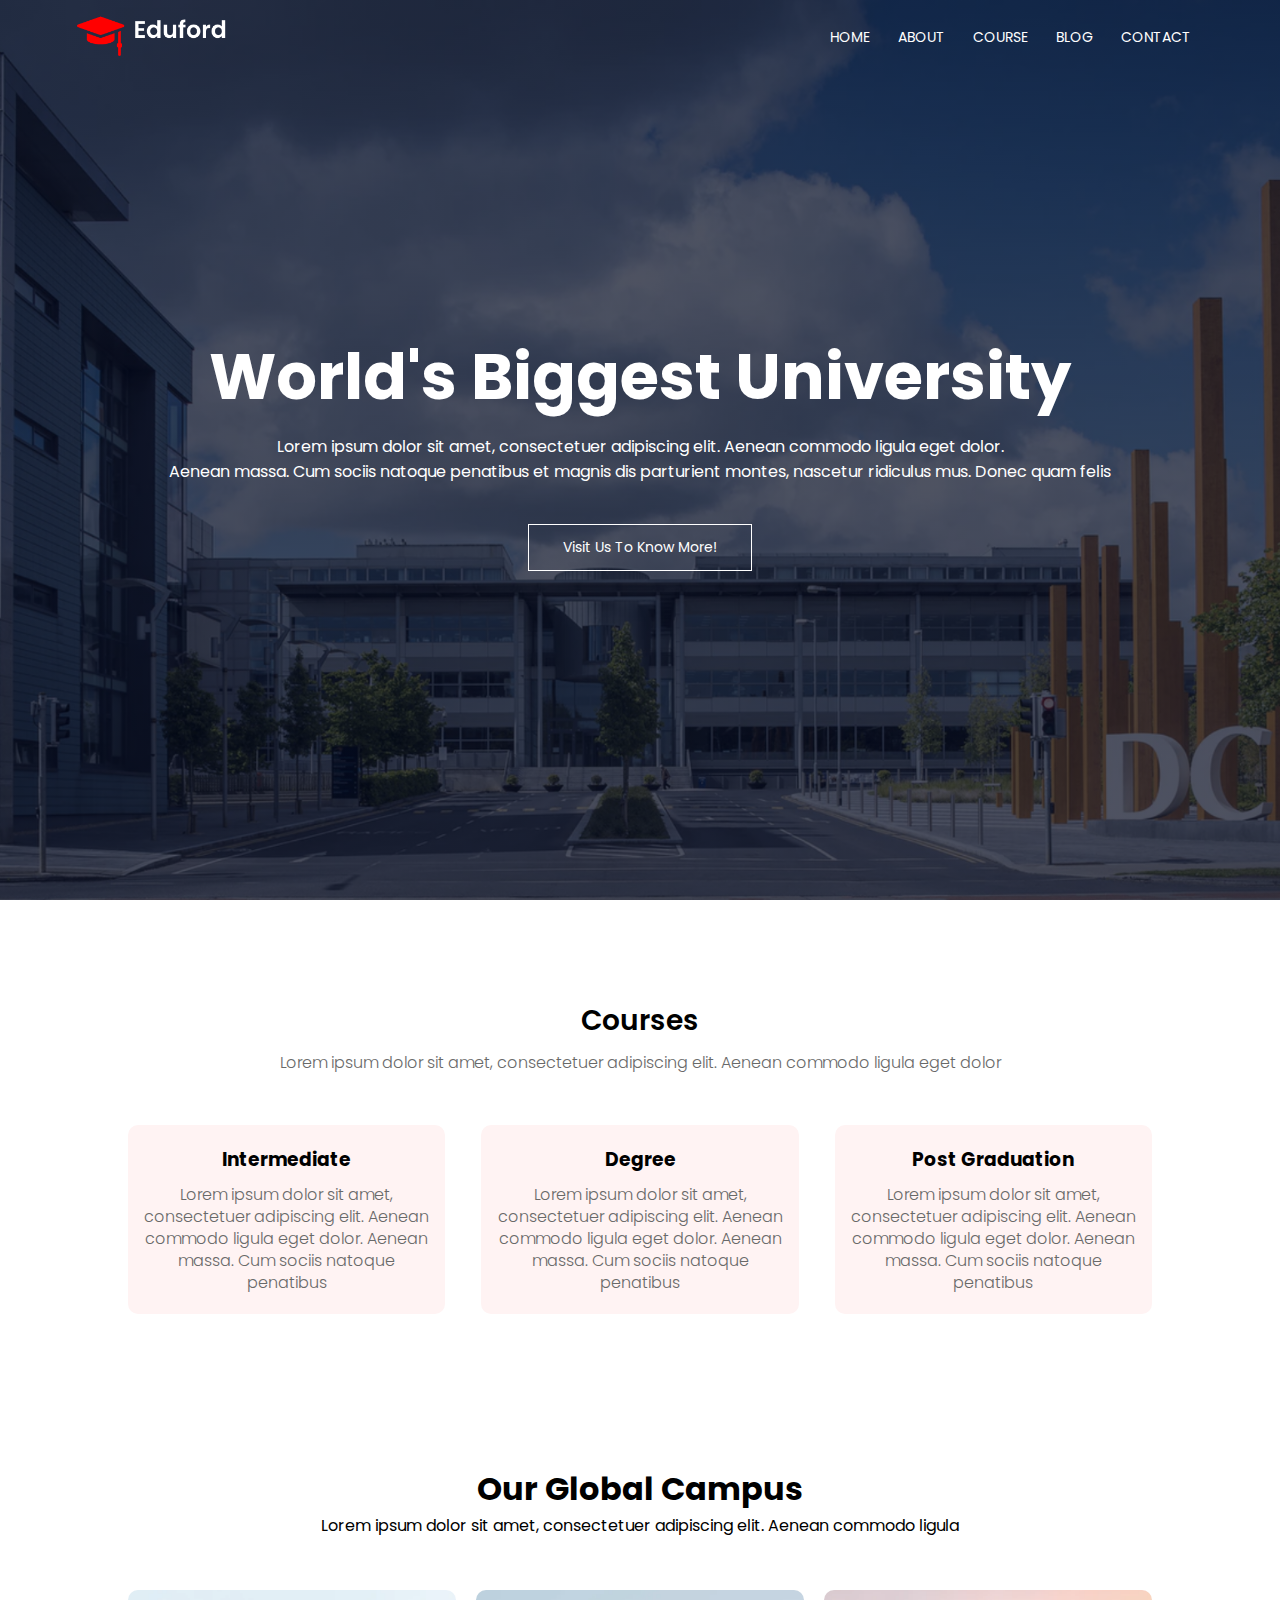
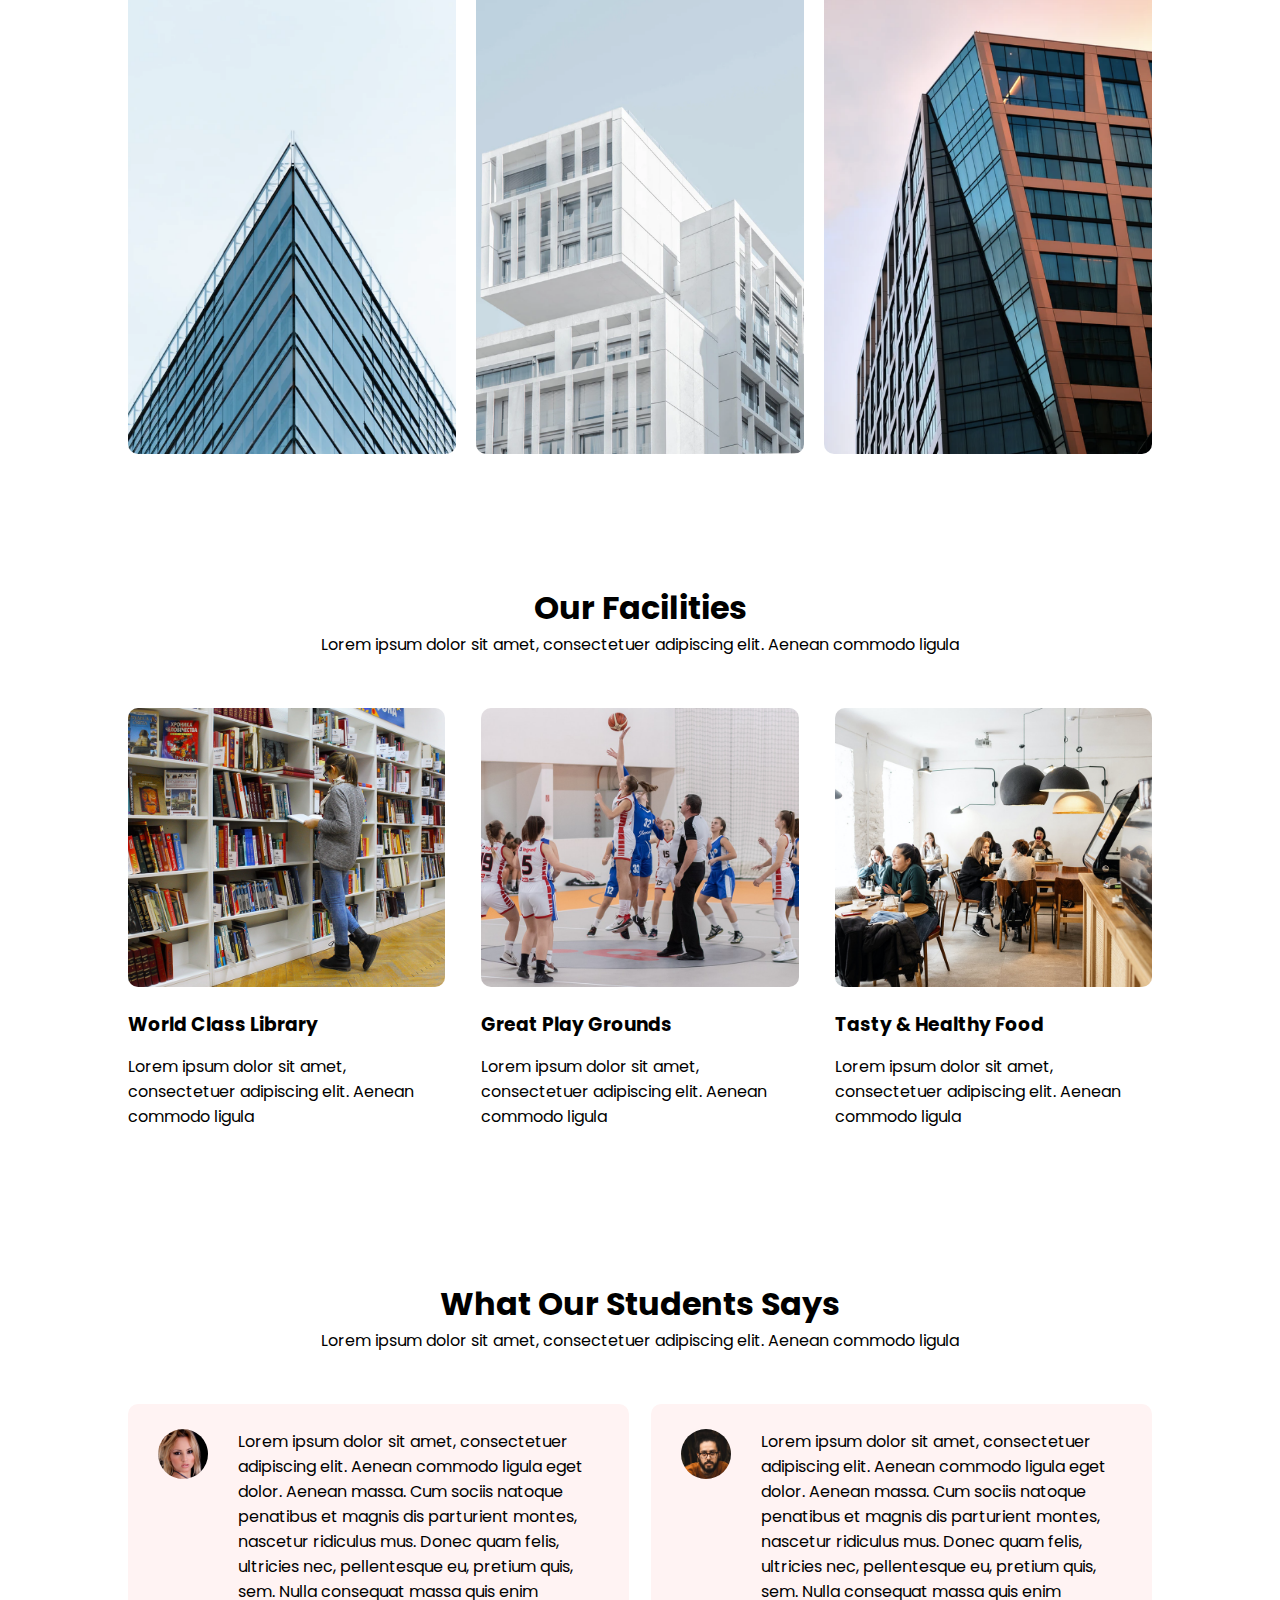
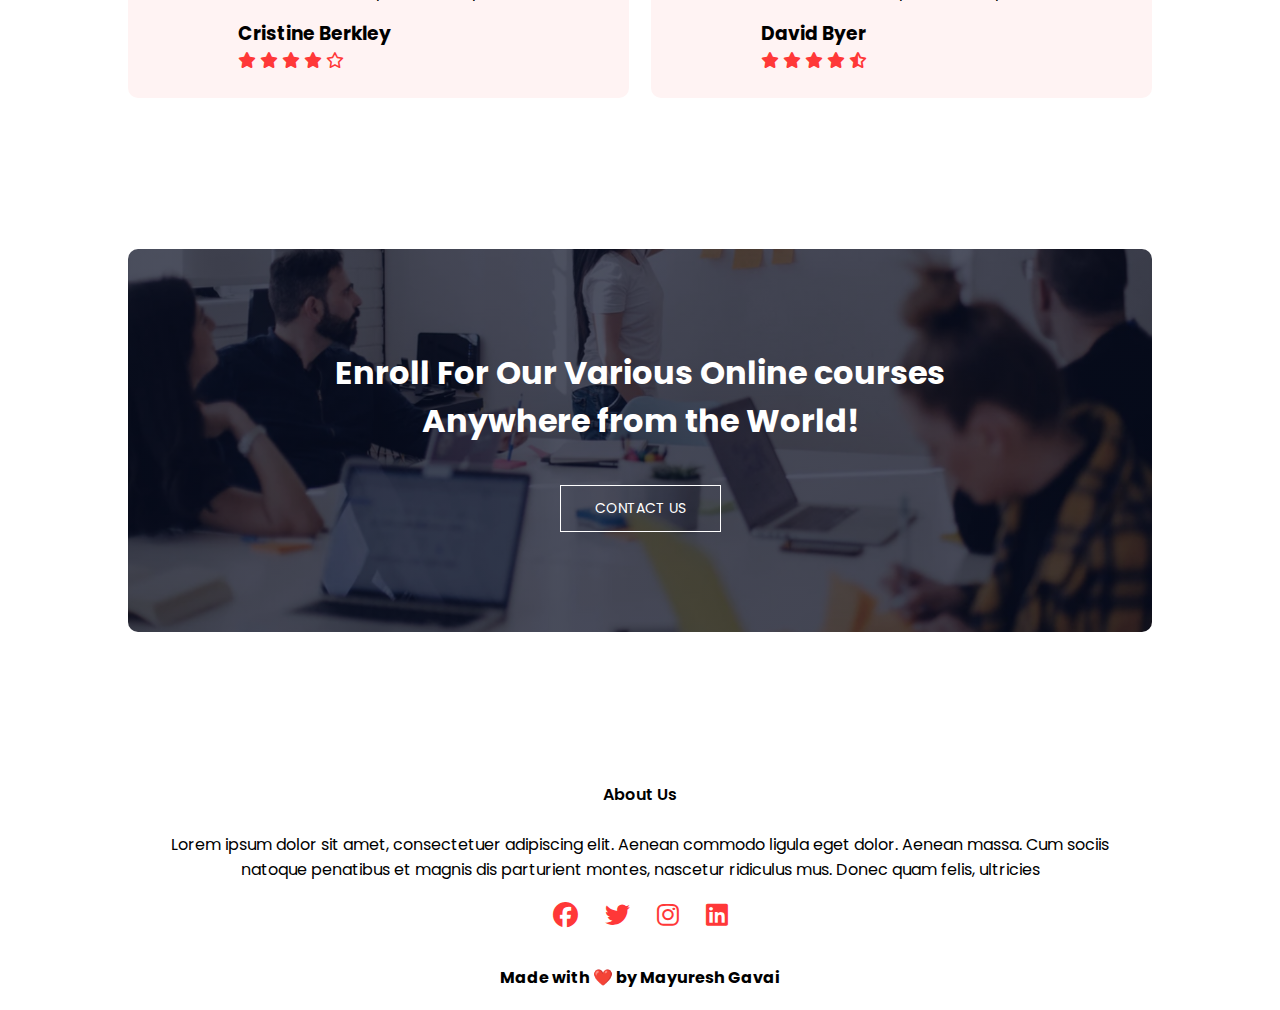
<file: index.html>
<!DOCTYPE html>
<html lang="en">
<head>
    <meta charset="UTF-8">
    <meta http-equiv="X-UA-Compatible" content="IE=edge">
    <meta name="viewport" content="width=device-width, initial-scale=1.0">
    <link rel="stylesheet" href="styles.css">
    <link rel="stylesheet" href="https://cdnjs.cloudflare.com/ajax/libs/font-awesome/6.3.0/css/all.min.css">
    <title>University Website Design</title>
</head>
<body>
    <section class="header">
        <nav>
            <a href="index.html" alt="">
                <img src="images/logo.png">
            </a>
            <div class="nav-links" id="nav-links">
                <i class="fa-solid fa-xmark" onclick="hideMenu()"></i>
                <ul>
                    <li><a href="">HOME</a></li>
                    <li><a href="">ABOUT</a></li>
                    <li><a href="">COURSE</a></li>
                    <li><a href="">BLOG</a></li>
                    <li><a href="">CONTACT</a></li>
                </ul>
            </div>
            <i class="fa-solid fa-bars" onclick="showMenu()"></i>
        </nav>

        <div class="text-box">
            <h1>World's Biggest University</h1>
            <p>Lorem ipsum dolor sit amet, consectetuer adipiscing elit. Aenean commodo ligula eget dolor.<br> Aenean massa. Cum sociis natoque penatibus et magnis dis parturient montes, nascetur ridiculus mus. Donec quam felis</p>
            <a href="" class="hero-btn">Visit Us To Know More!</a>
        </div>
    </section>


    <!-- ------- Courses ------- -->
    <section class="course">
        <h1>Courses</h1>
        <p>Lorem ipsum dolor sit amet, consectetuer adipiscing elit. Aenean commodo ligula eget dolor</p>
        <div class="row">
            <div class="course-col">
                <h3>Intermediate</h3>
                <p>Lorem ipsum dolor sit amet, consectetuer adipiscing elit. Aenean commodo ligula eget dolor. Aenean massa. Cum sociis natoque penatibus</p>
            </div>
            <div class="course-col">
                <h3>Degree</h3>
                <p>Lorem ipsum dolor sit amet, consectetuer adipiscing elit. Aenean commodo ligula eget dolor. Aenean massa. Cum sociis natoque penatibus</p>
            </div>
            <div class="course-col">
                <h3>Post Graduation</h3>
                <p>Lorem ipsum dolor sit amet, consectetuer adipiscing elit. Aenean commodo ligula eget dolor. Aenean massa. Cum sociis natoque penatibus</p>
            </div>
        </div>
    </section>


    <!-- ------- Campus ------- -->
    <section class="campus">
        <h1>Our Global Campus</h1>
        <p>Lorem ipsum dolor sit amet, consectetuer adipiscing elit. Aenean commodo ligula</p>
        <div class="row">
            <div class="campus-col">
                <img src="images/london.png">
                <div class="layer">
                    <h3>LONDON</h3>
                </div>
            </div>

            <div class="campus-col">
                <img src="images/washington.png">
                <div class="layer">
                    <h3>WASHINGTON</h3>
                </div>
            </div>

            <div class="campus-col">
                <img src="images/newyork.png">
                <div class="layer">
                    <h3>NEWYWORK</h3>
                </div>
            </div>
        </div>
    </section>

     <!-- ------- Facilities ------- -->
    <section class="facilities">
        <h1>Our Facilities</h1>
        <p>Lorem ipsum dolor sit amet, consectetuer adipiscing elit. Aenean commodo ligula</p>
        <div class="row">
            <div class="facilities-col">
                <img src="images/library.png">
                <h3>World Class Library</h3>
                <p>Lorem ipsum dolor sit amet, consectetuer adipiscing elit. Aenean commodo ligula</p>
            </div>
            
            <div class="facilities-col">
                <img src="images/basketball.png">
                <h3>Great Play Grounds</h3>
                <p>Lorem ipsum dolor sit amet, consectetuer adipiscing elit. Aenean commodo ligula</p>
            </div>
            
            <div class="facilities-col">
                <img src="images/cafeteria.png">
                <h3>Tasty & Healthy Food</h3>
                <p>Lorem ipsum dolor sit amet, consectetuer adipiscing elit. Aenean commodo ligula</p>
            </div>
        </div>
    </section>

    <!-- ------- Testimonials ------- -->
    <section class="testimonials">
        <h1>What Our Students Says</h1>
        <p>Lorem ipsum dolor sit amet, consectetuer adipiscing elit. Aenean commodo ligula</p>
        <div class="row">
            <div class="testimonials-cols">
                <img src="images/user1.jpg">
                <div>
                    <p>Lorem ipsum dolor sit amet, consectetuer adipiscing elit. Aenean commodo ligula eget dolor. Aenean massa. Cum sociis natoque penatibus et magnis dis parturient montes, nascetur ridiculus mus. Donec quam felis, ultricies nec, pellentesque eu, pretium quis, sem. Nulla consequat massa quis enim</p>
                    <h3>Cristine Berkley</h3>
                    <i class="fa-solid fa-star"></i>
                    <i class="fa-solid fa-star"></i>
                    <i class="fa-solid fa-star"></i>
                    <i class="fa-solid fa-star"></i>
                    <i class="fa-regular fa-star"></i>
                </div>
            </div>
            <div class="testimonials-cols">
                <img src="images/user2.jpg">
                <div>
                    <p>Lorem ipsum dolor sit amet, consectetuer adipiscing elit. Aenean commodo ligula eget dolor. Aenean massa. Cum sociis natoque penatibus et magnis dis parturient montes, nascetur ridiculus mus. Donec quam felis, ultricies nec, pellentesque eu, pretium quis, sem. Nulla consequat massa quis enim</p>
                    <h3>David Byer</h3>
                    <i class="fa-solid fa-star"></i>
                    <i class="fa-solid fa-star"></i>
                    <i class="fa-solid fa-star"></i>
                    <i class="fa-solid fa-star"></i>
                    <i class="fa-solid fa-star-half-stroke"></i>
                </div>
            </div>
        </div>
    </section>

    <!-- ------- Call to Action ------- -->
    <section class="cta">
        <h1>Enroll For Our Various Online courses<br>Anywhere from the World!</h1>
        <a href="" class="hero-btn">CONTACT US</a>
    </section>


    <!-- ------- Footer ------- -->
    <section class="footer">
        <h4>About Us</h4>
        <p>Lorem ipsum dolor sit amet, consectetuer adipiscing elit. Aenean commodo ligula eget dolor. Aenean massa. Cum sociis<br>natoque penatibus et magnis dis parturient montes, nascetur ridiculus mus. Donec quam felis, ultricies</p>
        <div class="icons">
            <i class="fa-brands fa-facebook"></i>
            <i class="fa-brands fa-twitter"></i>
            <i class="fa-brands fa-instagram"></i>
            <i class="fa-brands fa-linkedin"></i>
        </div>
    </section>

    <div class="sign">
        <h4>Made with ❤️ by Mayuresh Gavai </h4>
    </div>




    <script>

        var navLinks = document.getElementById("nav-links");
        function showMenu(){
            navLinks.style.right = "0";
        }
        function hideMenu(){
            navLinks.style.right = "-200px";
        }

    </script>
</body>
</html>
</file>
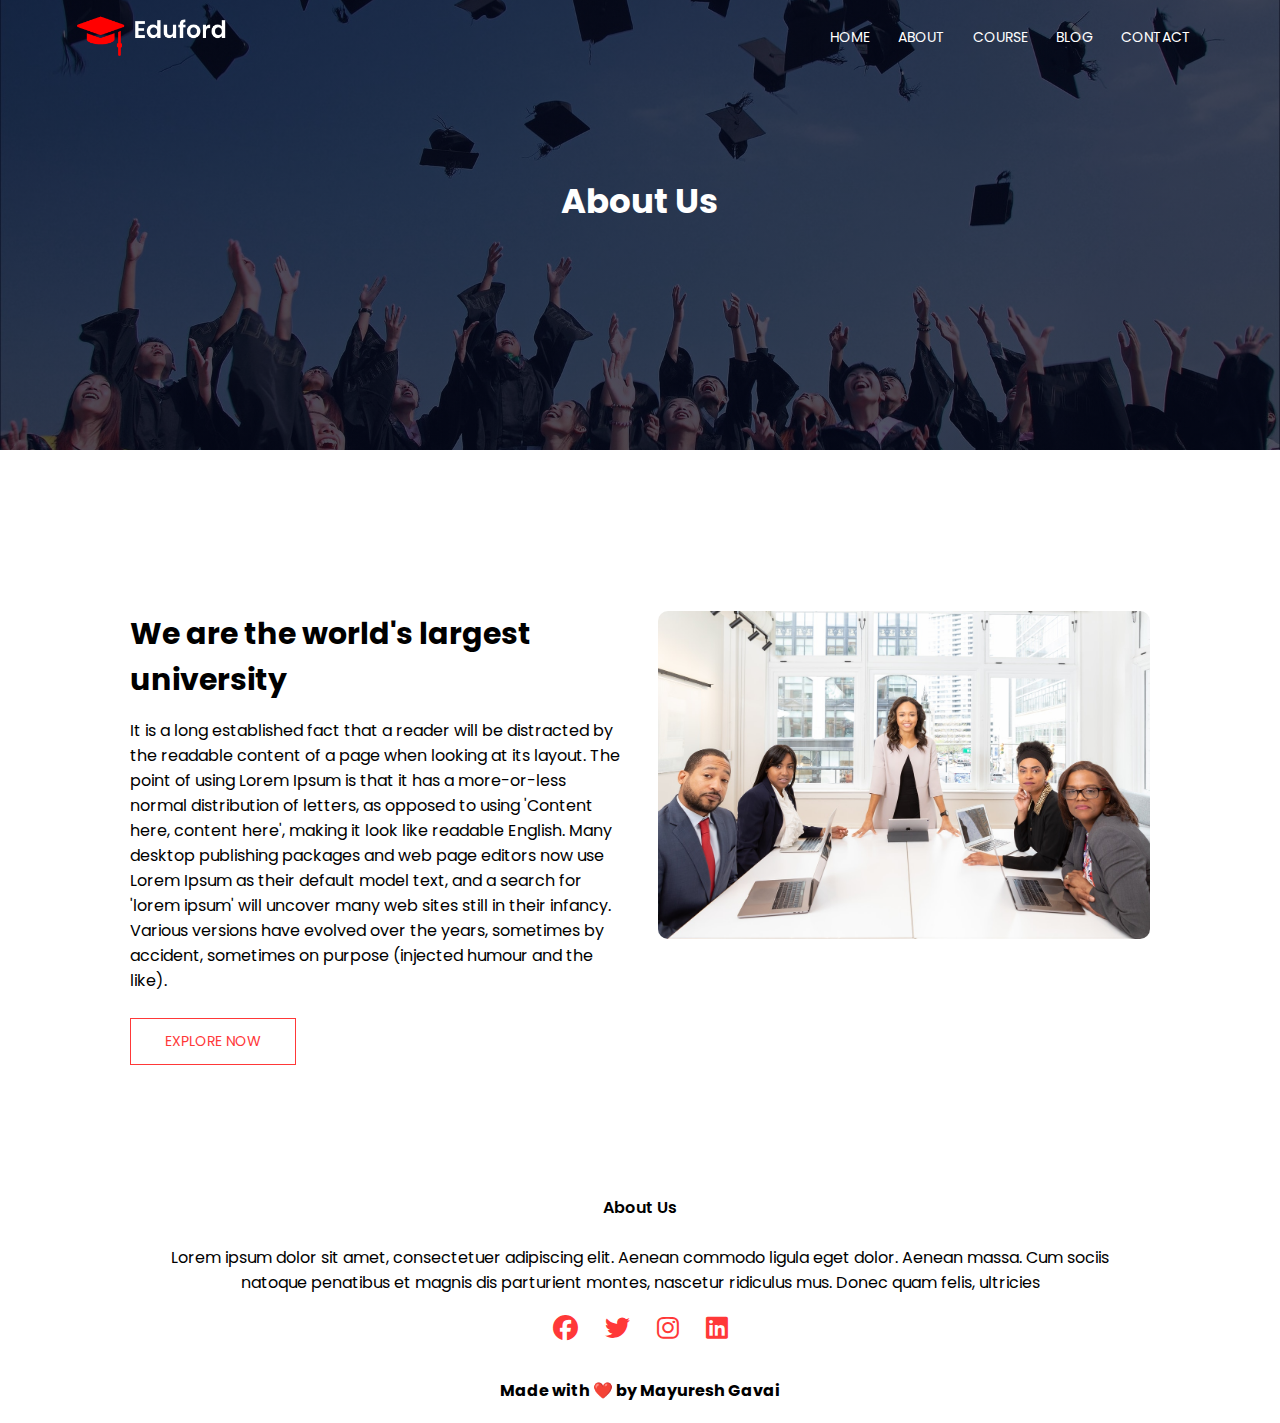
<file: about.html>
<!DOCTYPE html>
<html lang="en">
<head>
    <meta charset="UTF-8">
    <meta http-equiv="X-UA-Compatible" content="IE=edge">
    <meta name="viewport" content="width=device-width, initial-scale=1.0">
    <link rel="stylesheet" href="styles.css">
    <link rel="stylesheet" href="https://cdnjs.cloudflare.com/ajax/libs/font-awesome/6.3.0/css/all.min.css">
    <title>University Website Design</title>
</head>
<body>
    <section class="sub-header">
        <nav>
            <a href="index.html" alt="">
                <img src="images/logo.png">
            </a>
            <div class="nav-links" id="nav-links">
                <i class="fa-solid fa-xmark" onclick="hideMenu()"></i>
                <ul>
                    <li><a href="index.html">HOME</a></li>
                    <li><a href="about.html">ABOUT</a></li>
                    <li><a href="courses.html">COURSE</a></li>
                    <li><a href="blog.html">BLOG</a></li>
                    <li><a href="contact.html">CONTACT</a></li>
                </ul>
            </div>
            <i class="fa-solid fa-bars" onclick="showMenu()"></i>
        </nav>
        <h1>About Us</h1>
    </section>


    <!-- ------- About Us Content ------- -->
    <section class="about-us">
        <div class="row">
            <div class="about-col">
                <h1>We are the world's largest university</h1>
                <p>It is a long established fact that a reader will be distracted by the readable content of a page when looking at its layout. The point of using Lorem Ipsum is that it has a more-or-less normal distribution of letters, as opposed to using 'Content here, content here', making it look like readable English. Many desktop publishing packages and web page editors now use Lorem Ipsum as their default model text, and a search for 'lorem ipsum' will uncover many web sites still in their infancy. Various versions have evolved over the years, sometimes by accident, sometimes on purpose (injected humour and the like).</p>
                <a href="" class="hero-btn red-btn">EXPLORE NOW</a>
            </div>
            <div class="about-col">
                <img src="images/about.jpg">
            </div>
        </div>
    </section>


   

    <!-- ------- Footer ------- -->
    <section class="footer">
        <h4>About Us</h4>
        <p>Lorem ipsum dolor sit amet, consectetuer adipiscing elit. Aenean commodo ligula eget dolor. Aenean massa. Cum sociis<br>natoque penatibus et magnis dis parturient montes, nascetur ridiculus mus. Donec quam felis, ultricies</p>
        <div class="icons">
            <i class="fa-brands fa-facebook"></i>
            <i class="fa-brands fa-twitter"></i>
            <i class="fa-brands fa-instagram"></i>
            <i class="fa-brands fa-linkedin"></i>
        </div>
    </section>

    <div class="sign">
        <h4>Made with ❤️ by Mayuresh Gavai </h4>
    </div>




    <script>

        var navLinks = document.getElementById("nav-links");
        function showMenu(){
            navLinks.style.right = "0";
        }
        function hideMenu(){
            navLinks.style.right = "-200px";
        }

    </script>
</body>
</html>
</file>
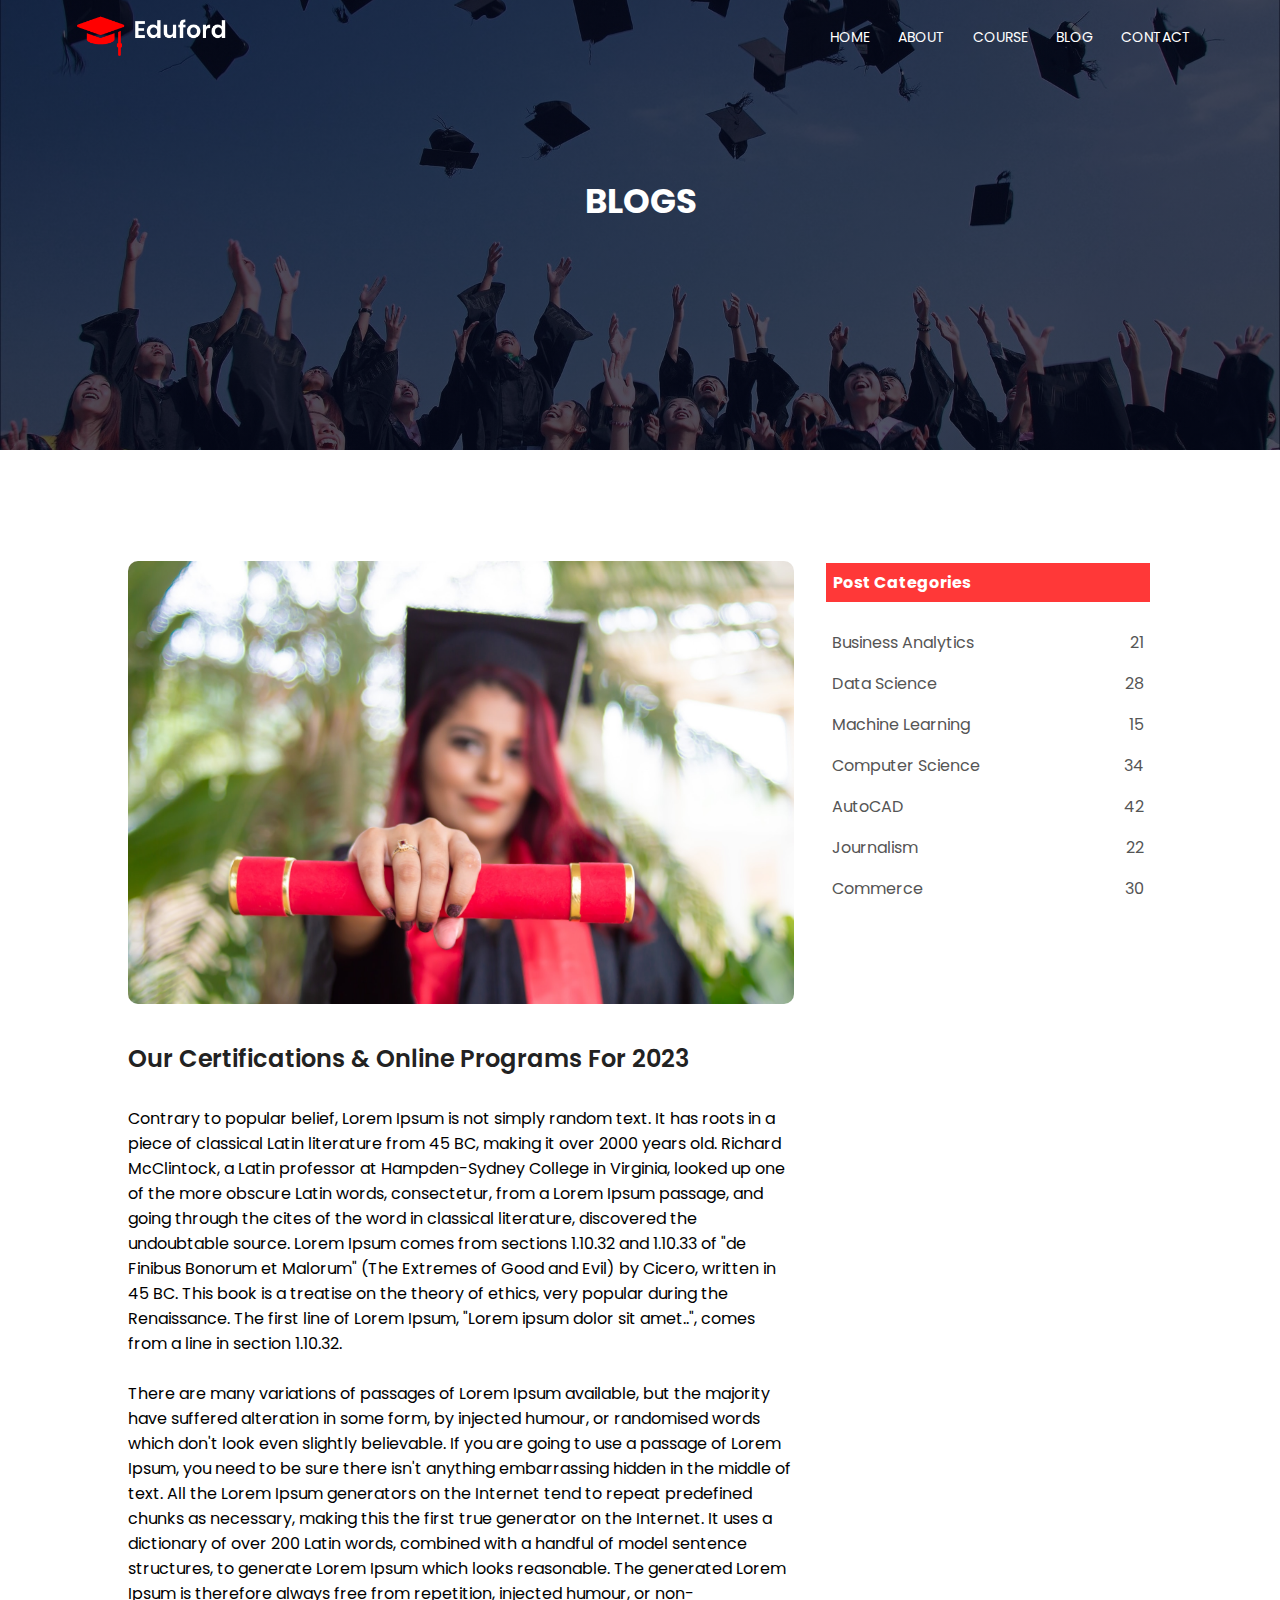
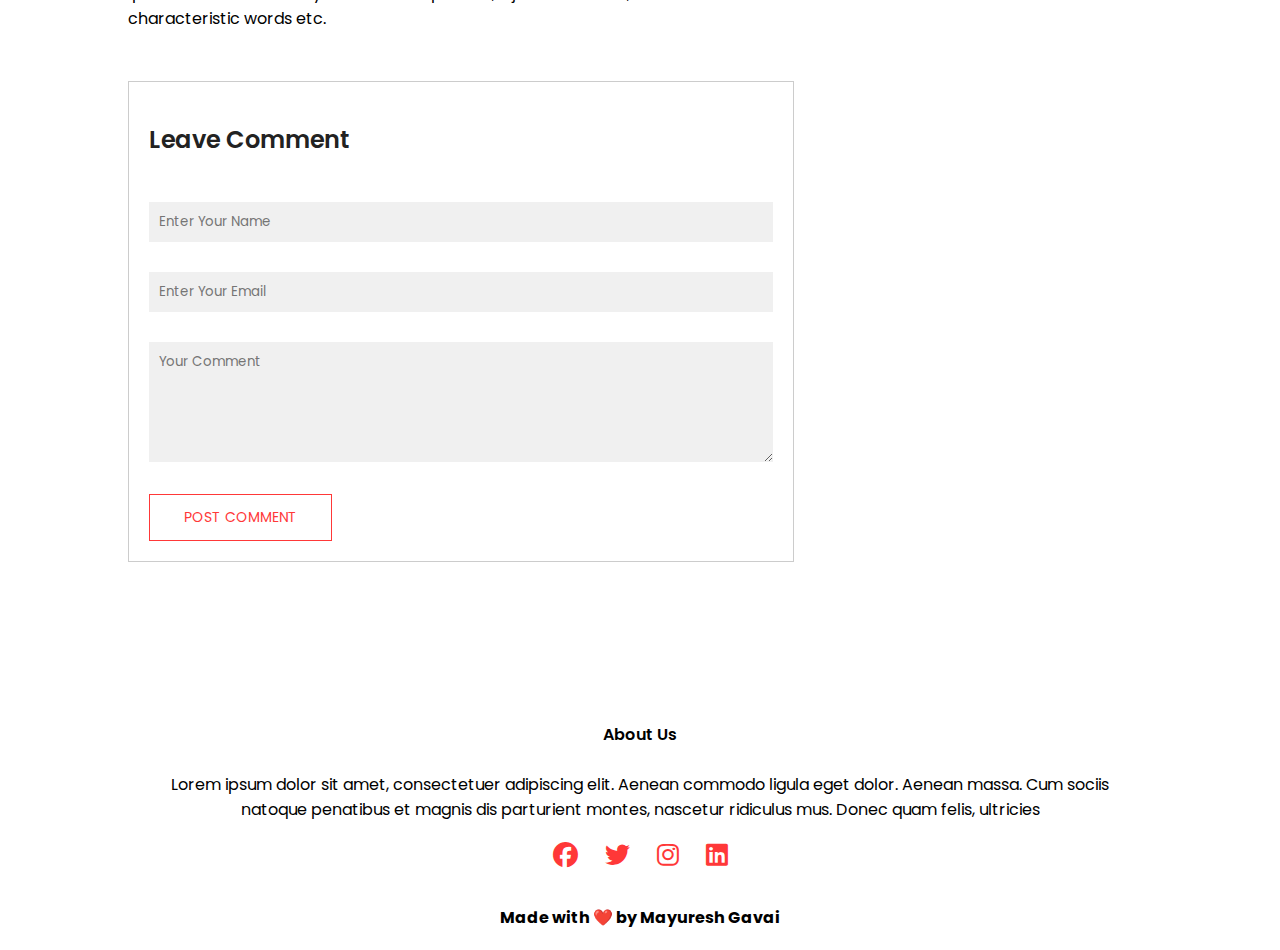
<file: blog.html>
<!DOCTYPE html>
<html lang="en">
<head>
    <meta charset="UTF-8">
    <meta http-equiv="X-UA-Compatible" content="IE=edge">
    <meta name="viewport" content="width=device-width, initial-scale=1.0">
    <link rel="stylesheet" href="styles.css">
    <link rel="stylesheet" href="https://cdnjs.cloudflare.com/ajax/libs/font-awesome/6.3.0/css/all.min.css">
    <title>University Website Design</title>
</head>
<body>
    <section class="sub-header">
        <nav>
            <a href="index.html" alt="">
                <img src="images/logo.png">
            </a>
            <div class="nav-links" id="nav-links">
                <i class="fa-solid fa-xmark" onclick="hideMenu()"></i>
                <ul>
                    <li><a href="index.html">HOME</a></li>
                    <li><a href="about.html">ABOUT</a></li>
                    <li><a href="courses.html">COURSE</a></li>
                    <li><a href="blog.html">BLOG</a></li>
                    <li><a href="contact.html">CONTACT</a></li>
                </ul>
            </div>
            <i class="fa-solid fa-bars" onclick="showMenu()"></i>
        </nav>
        <h1>BLOGS</h1>
    </section>


    <!-- ------- Blog-content ------- -->
    <section class="blog-content">
        <div class="row">
            <div class="blog-left">
                <img src="images/certificate.jpg">
                <h2>Our Certifications & Online Programs For 2023</h2>
                <p>Contrary to popular belief, Lorem Ipsum is not simply random text. It has roots in a piece of classical Latin literature from 45 BC, making it over 2000 years old. Richard McClintock, a Latin professor at Hampden-Sydney College in Virginia, looked up one of the more obscure Latin words, consectetur, from a Lorem Ipsum passage, and going through the cites of the word in classical literature, discovered the undoubtable source. Lorem Ipsum comes from sections 1.10.32 and 1.10.33 of "de Finibus Bonorum et Malorum" (The Extremes of Good and Evil) by Cicero, written in 45 BC. This book is a treatise on the theory of ethics, very popular during the Renaissance. The first line of Lorem Ipsum, "Lorem ipsum dolor sit amet..", comes from a line in section 1.10.32.
                    <br><br>
                    There are many variations of passages of Lorem Ipsum available, but the majority have suffered alteration in some form, by injected humour, or randomised words which don't look even slightly believable. If you are going to use a passage of Lorem Ipsum, you need to be sure there isn't anything embarrassing hidden in the middle of text. All the Lorem Ipsum generators on the Internet tend to repeat predefined chunks as necessary, making this the first true generator on the Internet. It uses a dictionary of over 200 Latin words, combined with a handful of model sentence structures, to generate Lorem Ipsum which looks reasonable. The generated Lorem Ipsum is therefore always free from repetition, injected humour, or non-characteristic words etc.
                </p>

                <div class="comment-box">
                    <h2>Leave Comment</h2>
                    <form class="comment-form">
                        <input type="text" placeholder="Enter Your Name">
                        <input type="email" placeholder="Enter Your Email">
                        <textarea rows="5" placeholder="Your Comment"></textarea>
                        <button type="submit" class="hero-btn red-btn">POST COMMENT</button>
                    </form>
                </div>

            </div>
            <div class="blog-right">
                <h3>Post Categories</h3>
                <div>
                    <span>Business Analytics</span>
                    <span>21</span>
                </div>
                <div>
                    <span>Data Science</span>
                    <span>28</span>
                </div>
                <div>
                    <span>Machine Learning</span>
                    <span>15</span>
                </div>
                <div>
                    <span>Computer Science</span>
                    <span>34</span>
                </div>
                <div>
                    <span>AutoCAD</span>
                    <span>42</span>
                </div>
                <div>
                    <span>Journalism</span>
                    <span>22</span>
                </div>
                <div>
                    <span>Commerce</span>
                    <span>30</span>
                </div>
            </div>
        </div>
    </section>


   

    <!-- ------- Footer ------- -->
    <section class="footer">
        <h4>About Us</h4>
        <p>Lorem ipsum dolor sit amet, consectetuer adipiscing elit. Aenean commodo ligula eget dolor. Aenean massa. Cum sociis<br>natoque penatibus et magnis dis parturient montes, nascetur ridiculus mus. Donec quam felis, ultricies</p>
        <div class="icons">
            <i class="fa-brands fa-facebook"></i>
            <i class="fa-brands fa-twitter"></i>
            <i class="fa-brands fa-instagram"></i>
            <i class="fa-brands fa-linkedin"></i>
        </div>
    </section>

    <div class="sign">
        <h4>Made with ❤️ by Mayuresh Gavai </h4>
    </div>




    <script>

        var navLinks = document.getElementById("nav-links");
        function showMenu(){
            navLinks.style.right = "0";
        }
        function hideMenu(){
            navLinks.style.right = "-200px";
        }

    </script>
</body>
</html>
</file>
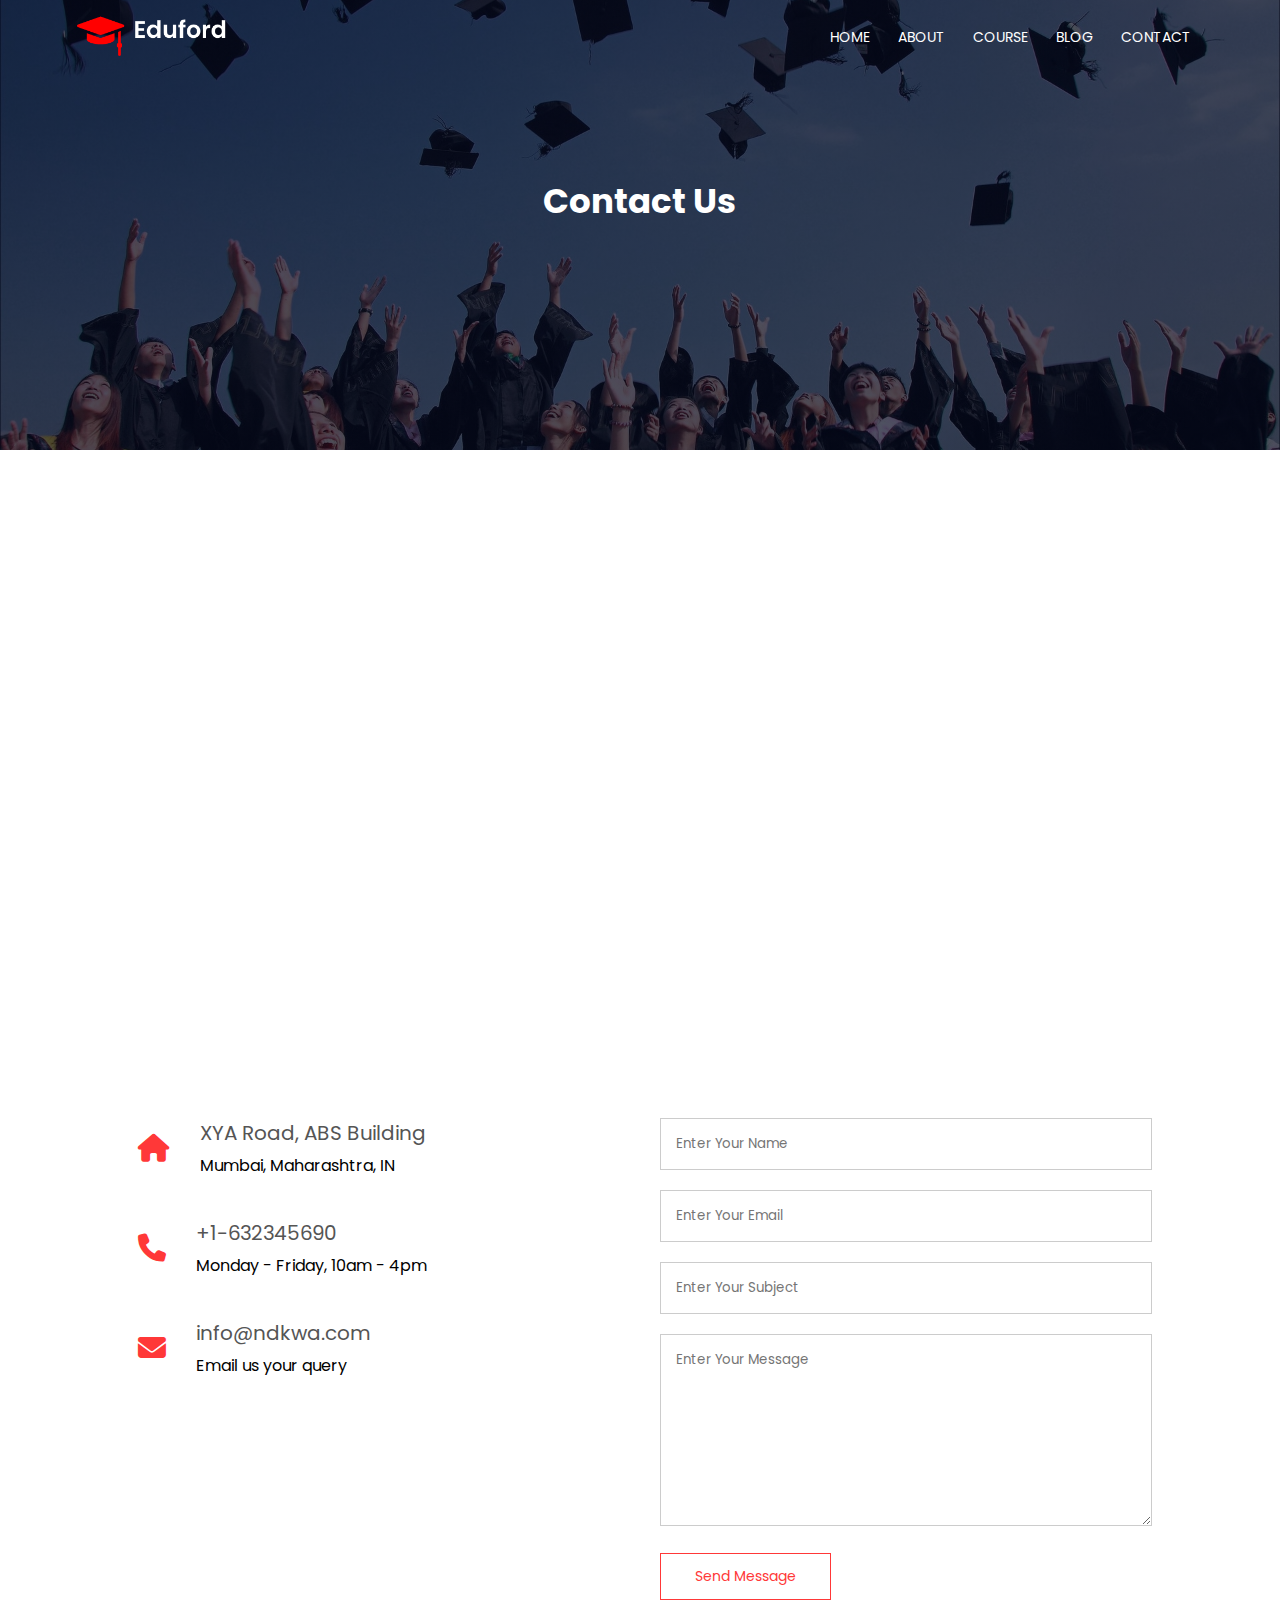
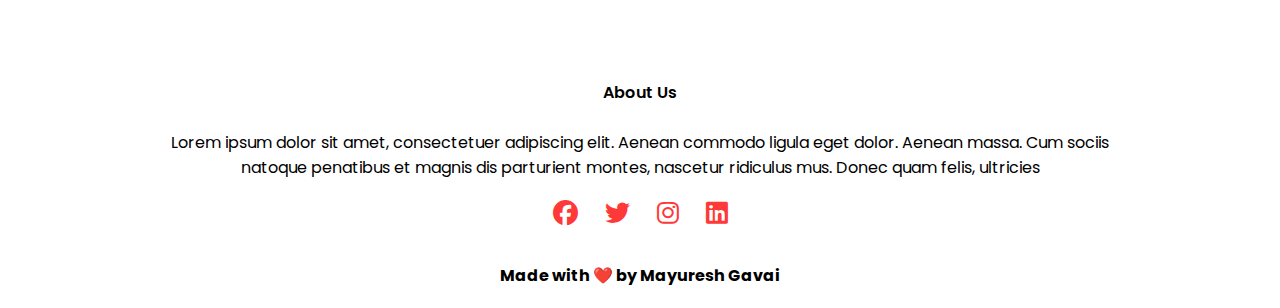
<file: contact.html>
<!DOCTYPE html>
<html lang="en">
<head>
    <meta charset="UTF-8">
    <meta http-equiv="X-UA-Compatible" content="IE=edge">
    <meta name="viewport" content="width=device-width, initial-scale=1.0">
    <link rel="stylesheet" href="styles.css">
    <link rel="stylesheet" href="https://cdnjs.cloudflare.com/ajax/libs/font-awesome/6.3.0/css/all.min.css">
    <title>University Website Design</title>
</head>
<body>
    <section class="sub-header">
        <nav>
            <a href="index.html" alt="">
                <img src="images/logo.png">
            </a>
            <div class="nav-links" id="nav-links">
                <i class="fa-solid fa-xmark" onclick="hideMenu()"></i>
                <ul>
                    <li><a href="index.html">HOME</a></li>
                    <li><a href="about.html">ABOUT</a></li>
                    <li><a href="courses.html">COURSE</a></li>
                    <li><a href="blog.html">BLOG</a></li>
                    <li><a href="contact.html">CONTACT</a></li>
                </ul>
            </div>
            <i class="fa-solid fa-bars" onclick="showMenu()"></i>
        </nav>
        <h1>Contact Us</h1>
    </section>


    <!-- ------- Contact Us ------- -->
    <section class="location">
        <iframe src="https://www.google.com/maps/embed?pb=!1m18!1m12!1m3!1d241317.11609915126!2d72.74109912256534!3d19.08219783895181!2m3!1f0!2f0!3f0!3m2!1i1024!2i768!4f13.1!3m3!1m2!1s0x3be7c6306644edc1%3A0x5da4ed8f8d648c69!2sMumbai%2C%20Maharashtra!5e0!3m2!1sen!2sin!4v1679740960126!5m2!1sen!2sin" width="600" height="450" style="border:0;" allowfullscreen="" loading="lazy" referrerpolicy="no-referrer-when-downgrade"></iframe>
    </section>

    <section class="contact-us">
        <div class="row">
            <div class="contact-col">
                
            <div>
                <i class="fa-solid fa-house"></i>
            <span>
                <h5>XYA Road, ABS Building</h5>
                <p>Mumbai, Maharashtra, IN</p>
            </span>
            </div>

            <div>
                <i class="fa-solid fa-phone"></i>
            <span>
                <h5>+1-632345690</h5>
                <p>Monday - Friday, 10am - 4pm</p>
            </span>
            </div>

            <div>
                <i class="fa-solid fa-envelope"></i>
            <span>
                <h5>info@ndkwa.com</h5>
                <p>Email us your query</p>
            </span>
            </div>
            </div>
            <div class="contact-col">
                <form action="">
                    <input type="text" placeholder="Enter Your Name">
                    <input type="text" placeholder="Enter Your Email">
                    <input type="text" placeholder="Enter Your Subject">
                    <textarea rows="8" placeholder="Enter Your Message"></textarea>
                    <button type="submit" class="hero-btn red-btn">Send Message</button>
                </form>
            </div>
        </div>
    </section>
   

    <!-- ------- Footer ------- -->
    <section class="footer">
        <h4>About Us</h4>
        <p>Lorem ipsum dolor sit amet, consectetuer adipiscing elit. Aenean commodo ligula eget dolor. Aenean massa. Cum sociis<br>natoque penatibus et magnis dis parturient montes, nascetur ridiculus mus. Donec quam felis, ultricies</p>
        <div class="icons">
            <i class="fa-brands fa-facebook"></i>
            <i class="fa-brands fa-twitter"></i>
            <i class="fa-brands fa-instagram"></i>
            <i class="fa-brands fa-linkedin"></i>
        </div>
    </section>

    <div class="sign">
        <h4>Made with ❤️ by Mayuresh Gavai </h4>
    </div>




    <script>

        var navLinks = document.getElementById("nav-links");
        function showMenu(){
            navLinks.style.right = "0";
        }
        function hideMenu(){
            navLinks.style.right = "-200px";
        }

    </script>
</body>
</html>
</file>
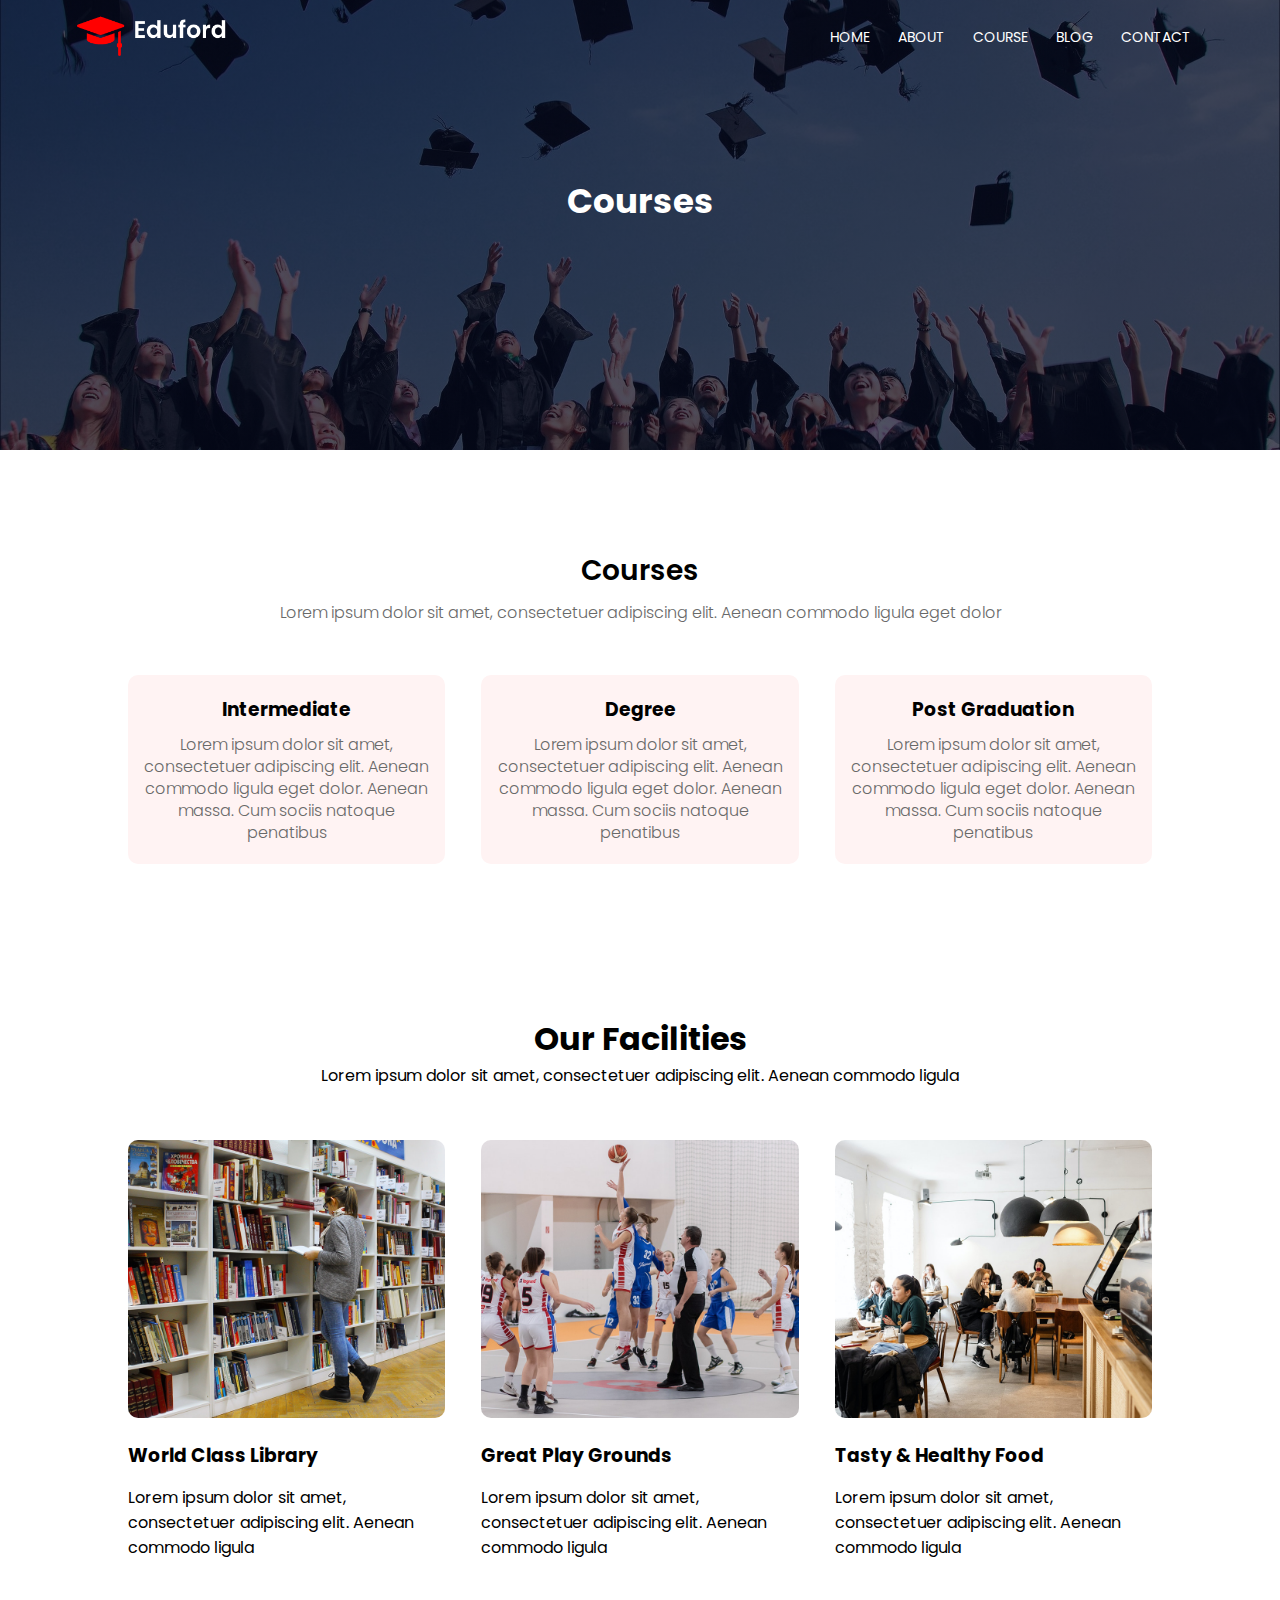
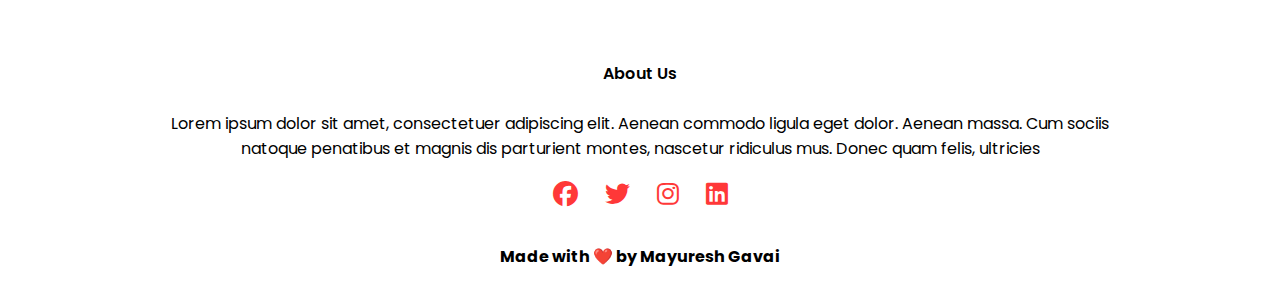
<file: courses.html>
<!DOCTYPE html>
<html lang="en">
<head>
    <meta charset="UTF-8">
    <meta http-equiv="X-UA-Compatible" content="IE=edge">
    <meta name="viewport" content="width=device-width, initial-scale=1.0">
    <link rel="stylesheet" href="styles.css">
    <link rel="stylesheet" href="https://cdnjs.cloudflare.com/ajax/libs/font-awesome/6.3.0/css/all.min.css">
    <title>University Website Design</title>
</head>
<body>
    <section class="sub-header">
        <nav>
            <a href="index.html" alt="">
                <img src="images/logo.png">
            </a>
            <div class="nav-links" id="nav-links">
                <i class="fa-solid fa-xmark" onclick="hideMenu()"></i>
                <ul>
                    <li><a href="index.html">HOME</a></li>
                    <li><a href="about.html">ABOUT</a></li>
                    <li><a href="courses.html">COURSE</a></li>
                    <li><a href="blog.html">BLOG</a></li>
                    <li><a href="contact.html">CONTACT</a></li>
                </ul>
            </div>
            <i class="fa-solid fa-bars" onclick="showMenu()"></i>
        </nav>
        <h1>Courses</h1>
    </section>


    <!-- ------- Courses ------- -->
    <section class="course">
        <h1>Courses</h1>
        <p>Lorem ipsum dolor sit amet, consectetuer adipiscing elit. Aenean commodo ligula eget dolor</p>
        <div class="row">
            <div class="course-col">
                <h3>Intermediate</h3>
                <p>Lorem ipsum dolor sit amet, consectetuer adipiscing elit. Aenean commodo ligula eget dolor. Aenean massa. Cum sociis natoque penatibus</p>
            </div>
            <div class="course-col">
                <h3>Degree</h3>
                <p>Lorem ipsum dolor sit amet, consectetuer adipiscing elit. Aenean commodo ligula eget dolor. Aenean massa. Cum sociis natoque penatibus</p>
            </div>
            <div class="course-col">
                <h3>Post Graduation</h3>
                <p>Lorem ipsum dolor sit amet, consectetuer adipiscing elit. Aenean commodo ligula eget dolor. Aenean massa. Cum sociis natoque penatibus</p>
            </div>
        </div>
    </section>



     <!-- ------- Facilities ------- -->
     <section class="facilities">
        <h1>Our Facilities</h1>
        <p>Lorem ipsum dolor sit amet, consectetuer adipiscing elit. Aenean commodo ligula</p>
        <div class="row">
            <div class="facilities-col">
                <img src="images/library.png">
                <h3>World Class Library</h3>
                <p>Lorem ipsum dolor sit amet, consectetuer adipiscing elit. Aenean commodo ligula</p>
            </div>
            
            <div class="facilities-col">
                <img src="images/basketball.png">
                <h3>Great Play Grounds</h3>
                <p>Lorem ipsum dolor sit amet, consectetuer adipiscing elit. Aenean commodo ligula</p>
            </div>
            
            <div class="facilities-col">
                <img src="images/cafeteria.png">
                <h3>Tasty & Healthy Food</h3>
                <p>Lorem ipsum dolor sit amet, consectetuer adipiscing elit. Aenean commodo ligula</p>
            </div>
        </div>
    </section>




   

    <!-- ------- Footer ------- -->
    <section class="footer">
        <h4>About Us</h4>
        <p>Lorem ipsum dolor sit amet, consectetuer adipiscing elit. Aenean commodo ligula eget dolor. Aenean massa. Cum sociis<br>natoque penatibus et magnis dis parturient montes, nascetur ridiculus mus. Donec quam felis, ultricies</p>
        <div class="icons">
            <i class="fa-brands fa-facebook"></i>
            <i class="fa-brands fa-twitter"></i>
            <i class="fa-brands fa-instagram"></i>
            <i class="fa-brands fa-linkedin"></i>
        </div>
    </section>

    <div class="sign">
        <h4>Made with ❤️ by Mayuresh Gavai </h4>
    </div>




    <script>

        var navLinks = document.getElementById("nav-links");
        function showMenu(){
            navLinks.style.right = "0";
        }
        function hideMenu(){
            navLinks.style.right = "-200px";
        }

    </script>
</body>
</html>
</file>
<file: styles.css>
@import url('https://fonts.googleapis.com/css2?family=Poppins:wght@300;400;600&display=swap');
*{
    margin: 0;
    padding: 0;
    font-family: 'Poppins', sans-serif;
}

.header{
    min-height: 100vh;
    width: 100%;
    /* background-image: url(images/banner.png); */
    background-image: linear-gradient(rgba(4,9,30,0.7), rgba(4,9,30,0.7)),url(images/banner.png);
    background-position: center;
    background-size: cover;
    position: relative;
}

nav{
    display: flex;
    padding : 1% 6%;
    justify-content: space-between;
    align-items: center;
}

nav img{
    width: 150px;
}

.nav-links{
    flex: 1;
    text-align: right;
}

.nav-links ul li{
    display: inline-block;
    list-style: none;
    padding: 8px 12px;
    position: relative;
}

.nav-links ul li a{
    text-decoration: none;
    color: white;
    font-size: 14px;
}

.nav-links ul li a::after{
    content: '';
    width: 0%;
    height: 2px;
    background: #ff3838;
    display: block;
    margin: auto;
    transition: 0.5s;
}

.nav-links ul li a:hover::after{
    width: 100%;
}

.text-box{
    width: 90%;
    color: white;
    position: absolute;
    top: 50%;
    left: 50%;
    transform: translate(-50%,-50%);
    text-align: center;
}

.text-box h1{
    font-size: 64px;
}

.text-box p{
    margin: 10px 0 40px;
    font-size: 16px;
    color: #fff;
}

.hero-btn{
    display: inline-block;
    text-decoration: none;
    color: #fff;
    border: 1px solid #fff;
    padding: 12px 34px;
    font-size: 14px;
    background: transparent;
    position: relative;
    cursor: pointer;
}

.hero-btn:hover{
    border: 1px solid #ff3838;
    background-color: #ff3838;
    transition: 1s;
}

nav .fa-solid{
    display: none;
}

@media(max-width : 700px){
    .text-box h1{
        font-size: 24px;
    }

    .text-box p{
        font-size: 14px;
    }

    .nav-links ul{
        padding: 30px;
    }

    .nav-links ul li{
        display: block;
    }

    .nav-links{
        position: fixed;
        background-color: #ff3838;
        height: 100vh;
        width: 200px;
        top: 0;
        right: -200px;
        text-align: left;
        z-index: 2 ;
        transition: 1s;
    }

    nav .fa-solid{
        display: block;
        color: #fff;
        margin: 20px;
        cursor: pointer;
        font-size: 24px;
    }
}

/* course */
.course{
    width: 80%;
    margin: auto;
    text-align: center;
    padding-top: 100px;
}

.course h1{
    font-size: 28px;
    font-weight: 600;
}

.course p{
    padding-top: 10px;
    font-size: 16px;
    line-height: 22px;
    font-weight: 300;
    color: dimgray;
}

.row{
    margin-top: 5%;
    display: flex;
    justify-content: space-between;
}

.course-col{
    flex-basis: 31%;
    border-radius: 10px;
    background-color: #fff3f3;
    margin-bottom: 5%;
    padding: 20px 12px;
    box-sizing: border-box;
    transition: 0.5s;
}

.h3{
    text-align: center;
    font-weight: 600;
    margin: 10px 0;
}

.course-col:hover{
    box-shadow: 0 0 20px 0 rgba(0, 0, 0, 0.2);
}

@media(max-width : 700px) {
    .row{
        margin-top: 25px;
        flex-direction: column;
    }
   
}

/* campus */
.campus{
    width: 80%;
    margin: auto;
    padding-top: 100px;
    text-align: center;
}

.campus-col{
    flex-basis: 32%;
    border-radius: 10px;
    margin-bottom: 30px;
    position: relative;
    overflow: hidden;
}

.campus-col img{
    width: 100%;
    display: block;
}

.layer{
    background: transparent;
    height: 100%;
    width: 100%;
    position: absolute;
    top : 0;
    left: 0;
    transition: 0.5s;
}

.layer:hover{
    background: rgba(226,0,0,0.7);
}

.layer h3{
    width: 100%;
    font-weight: 500;
    color: #fff;
    font-size: 26px;
    bottom: 0;
    left: 50%;
    transform: translateX(-50%);
    position: absolute;
    opacity: 0;
    transition: 1s;
}

.layer:hover h3 {
    bottom: 49%;
    opacity: 1;
    letter-spacing: 5pt;
}

/* facilities */
.facilities{
    width: 80%;
    margin: auto;
    text-align: center;
    padding-top: 100px;
}

.facilities-col{
    flex-basis: 31%;
    border-radius: 10px;
    margin-bottom: 5%;
    text-align: left;
}

.facilities img{
    width: 100%;
    border-radius: 10px;
}

.facilities p{
    padding: 0;
}

.facilities h3{
    text-align: left;
    margin-top: 16px;
    margin-bottom: 15px;
}


/* testimonials */
.testimonials{
    width: 80%;
    margin: auto;
    padding-top: 100px;
    text-align: center;
}

.testimonials-cols{
    flex-basis: 44%;
    border-radius: 10px;
    margin-bottom: 5%;
    text-align: left;
    background: #fff3f3;
    padding: 25px;
    cursor: pointer;
    display: flex;
}

.testimonials-cols img{
    height: 50px;
    margin-left: 5px;
    margin-right: 30px;
    border-radius: 50%;
}

.testimonials-cols p{
    padding: 0;
}

.testimonials-cols h3{
    margin-top: 15px;
    text-align: left;
}

.testimonials-cols i{
    color: #ff3838;
}

@media(max-width : 700px) {
    .testimonials-cols img{
        margin-left: 0;
        margin-right: 15px;
    }
}

/* call to action */
.cta{
    margin: 100px auto;
    width: 80%;
    color: #fff;
    background-image: linear-gradient(rgba(4,9,30,0.7), rgba(4,9,30,0.7)),url(images/banner2.jpg);
    background-size: cover;
    background-position: center;
    border-radius : 10px;
    text-align: center;
    padding: 100px 0;
}

.cta h1{
    padding: 0;
    margin-bottom: 40px;
}

@media(max-screen : 700px){
    .cta h1{
        font-size: 14px;
        padding: 0;
        margin-bottom: 15px;
    }
    
}

/* footer */
.footer{
    width: 100%;
    text-align: center;
    padding: 30px 0;
}

.footer h4{
    margin-top: 20px;
    margin-bottom: 25px;
    font-weight: 600;
}

.icons{
    margin-top: 15px;
    font-size: 25px;
    color:#ff3838;
    justify-content: space-between;
}

.icons i{
    padding: 0 10px;
}

.sign{
    text-align: center;
    margin-bottom: 20px;
}


/* about us page */

.sub-header{
    height: 50vh;
    width: 100%;
    background-image: linear-gradient(rgba(4,9,30,0.7),rgba(4,9,30,0.7)), url('images/background.jpg');
    background-position: center;
    background-size: cover;
    text-align: center;
    color: #fff;
}

.sub-header h1{
    margin-top: 100px;
    font-size: 34px;
}

.about-us{
    width: 80%;
    margin: auto;
    padding-top: 80px;
    padding-bottom: 50px;
}

.about-col{
    flex-basis: 48%;
    padding: 30px 2px;
}

.about-col img{
    width: 100%;
    border-radius: 10px;
}

.about-col h1{
    padding-top: 0;
    font-size: 30px;
}

.about-col p{
    padding: 15px 0 25px;
}

.red-btn{
    border: 1px solid #ff3838;
    background: transparent;
    color: #ff3838;
    transition: 0.5s;
}

.red-btn:hover{
    color: #fff;
}




/* blog-content */

.blog-content{
    width: 80%;
    margin: auto;
    padding: 60px 0;
}

.blog-left{
    flex-basis: 65%;
}

.blog-left img{
    width: 100%;
    border-radius: 10px;
}

.blog-content h2{
    color: #222;
    font-weight: 600;
    margin: 30px 0;
}

.blog-right{
    flex-basis: 32%;
}

.blog-content h3{
    background: #ff3838;
    color: #fff;
    margin: 2px;
    padding: 7px;
    font-size: 16px;
    margin-bottom: 20px;
}

.blog-right div{
    display: flex;
    align-items: center;
    justify-content: space-between;
    color: #555;
    padding: 8px;
    box-sizing: border-box;
}

.comment-box{
    border: 1px solid #ccc;
    margin: 50px 0;
    padding: 10px 20px;
}

.comment-box h2{
    text-align: left;
}

.comment-box input, .comment-box textarea{
    width: 100%;
    padding: 10px;
    margin: 15px 0;
    box-sizing: border-box;
    border: none;
    outline: none;
    background: #f0f0f0;
}

.comment-box button{
    margin: 10px 0;
}


/* contact us */
.location{
    width: 80%;
    margin: auto;
    padding: 80px 0;
}

.location iframe{
    width: 100%;
    border-radius: 10px;
}

.contact-us{
    width: 80%;
    margin: auto;
}

.contact-col{
    flex-basis: 48%;
    margin-bottom: 30px;
}

.contact-col div{
    display: flex;
    align-items: center;
    margin-bottom: 40px;
}

.contact-col div .fa-solid{
    margin: 10px;
    margin-right: 30px;
    font-size: 28px;
    color: #ff3838;
}

.contact-col div p{
    padding: 0;
}

.contact-col div h5{
    font-size: 20px;
    margin-bottom: 5px;
    color: #555;
    font-weight: 400;
}

.contact-col input, .contact-col textarea{
    width: 100%;
    padding: 15px;
    margin-bottom: 20px;
    outline: none;
    border: 1px solid #ccc;
    box-sizing: border-box;
}
</file>
